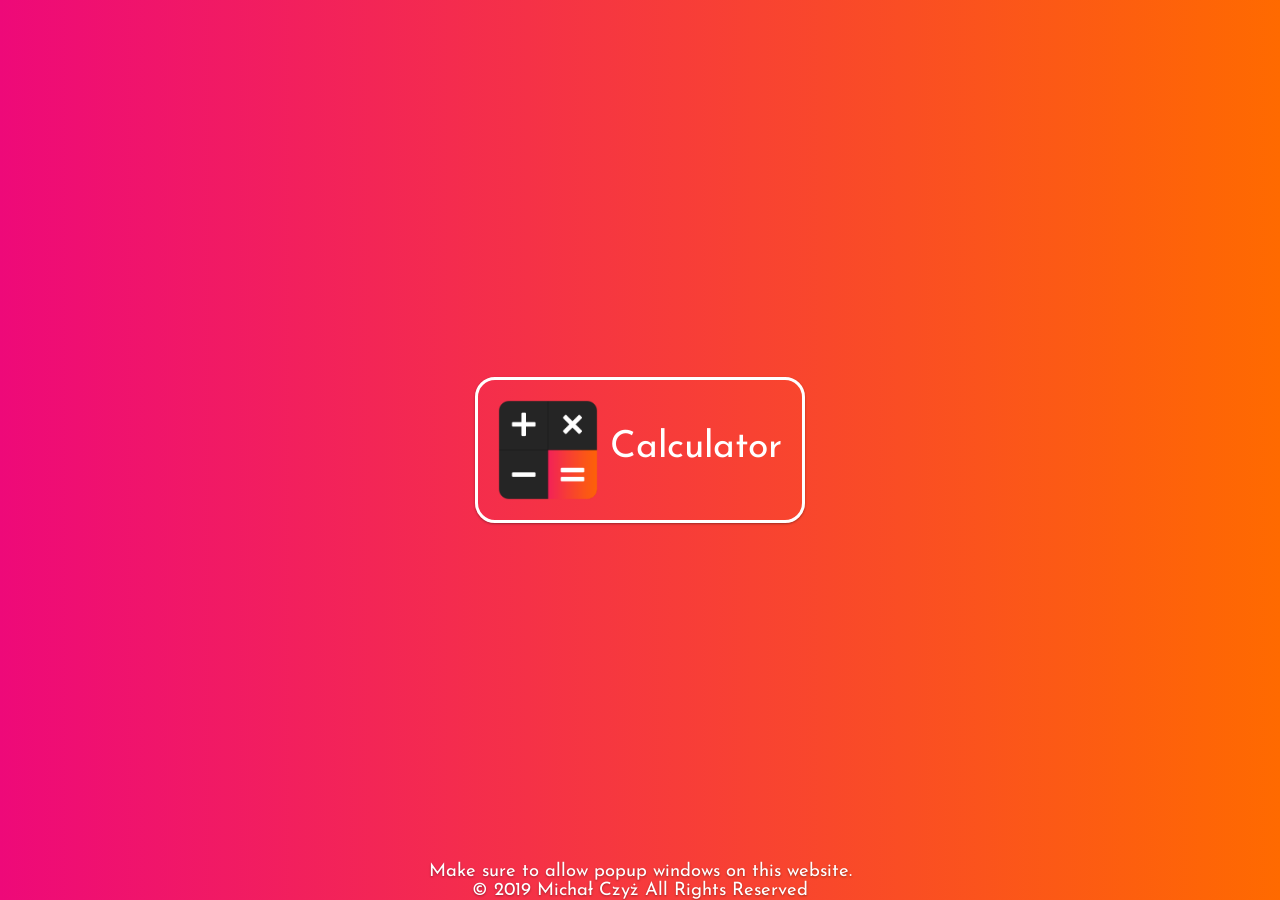
<file: index.html>
﻿<!DOCTYPE html>
<html>

<head>
    <meta charset="utf-8">
    <title>JS Calculator</title>
    <meta name="viewport" content="width=device-width, initial-scale=1">
    <script>//window.open('main/main.html', 'popup', 'noresizable,width=312,height=485');</script>
    <link rel="shortcut icon" type="image/png" href="main/libraries/style/icon.png" />
    <link rel="icon" type="image/png" href="main/libraries/style/icon.png" />
    <link href="https://fonts.googleapis.com/css?family=Josefin+Sans&amp;subset=latin-ext" rel="stylesheet">
    <style>
        ::selection {
            background: transparent;
        }

        ::-moz-selection {
            background: transparent;
        }

        html {
            background: #ee0979;
            /* fallback for old browsers */
            background: -webkit-linear-gradient(to right, #ee0979, #ff6a00);
            /* Chrome 10-25, Safari 5.1-6 */
            background: linear-gradient(to right, #ee0979, #ff6a00);
            /* W3C, IE 10+/ Edge, Firefox 16+, Chrome 26+, Opera 12+, Safari 7+ */
        }

        html,
        body {
            font-family: 'Josefin Sans', sans-serif;
            color: white;
            margin: 0;
            padding: 0;
            display: flex;
            justify-content: center;
            align-items: center;
            height: 100%;
            width: 100%;
            text-align: center;
        }

        div#info {
            position: absolute;
            bottom: 0;
            text-align: center;
            font-size: 1.15em;
            text-shadow: 0 1px 3px rgba(0, 0, 0, 0.12), 0 1px 2px rgba(0, 0, 0, 0.24);
        }

        div#button {
            position: relative;
            font-size: 28pt;
            border: 3px solid white;
            border-radius: 20px;
            padding: 20px;
            cursor: pointer;
            transition: color 1s ease-in-out;
            box-shadow: 0 1px 3px rgba(0, 0, 0, 0.12), 0 1px 2px rgba(0, 0, 0, 0.24);
            transition: box-shadow 0.3s cubic-bezier(.25, .8, .25, 1), color 0.3s cubic-bezier(.25, .8, .25, 1);
            overflow: hidden;
        }

        div#button::before {
            content: "";
            width: 500px;
            height: 500px;
            position: absolute;
            left: -80px;
            top: -185px;
            z-index: -1;
            background: white;
            transition: all 0.8s cubic-bezier(.73, .7, 0, .81);
            border-radius: 90%;
            transform: scale(0);
        }

        div#button:hover:before {
            transform: scale(2);
        }

        div#button:hover {
            font-weight: bold;
            color: #ff3c00;
            box-shadow: 0 14px 28px rgba(0, 0, 0, 0.25), 0 10px 10px rgba(0, 0, 0, 0.22);
            transition: box-shadow 0.5s ease-in-out, color 0.3s cubic-bezier(.25, .8, .25, 1);
        }

        div#button:active {
            box-shadow: unset;
            transition: box-shadow 0.1s ease-in-out;
        }

        img {
            vertical-align: middle;
            width: 100px;
            transition: transform 0.8s ease-in-out;
        }

        div#button:hover img {
            transform: rotate(360deg);
        }
    </style>

</head>

<body>
    <div id="button" onclick="window.open('main/main.html','popup','noresizable,width=312,height=485');">
        <img src="main/libraries/style/icon.png" /> <span>Calculator</span>
    </div>
    <div id="info">
        Make sure to allow popup windows on this website.<br />
        &copy; 2019 Michał Czyż All Rights Reserved
    </div>
</body>

</html>
</file>
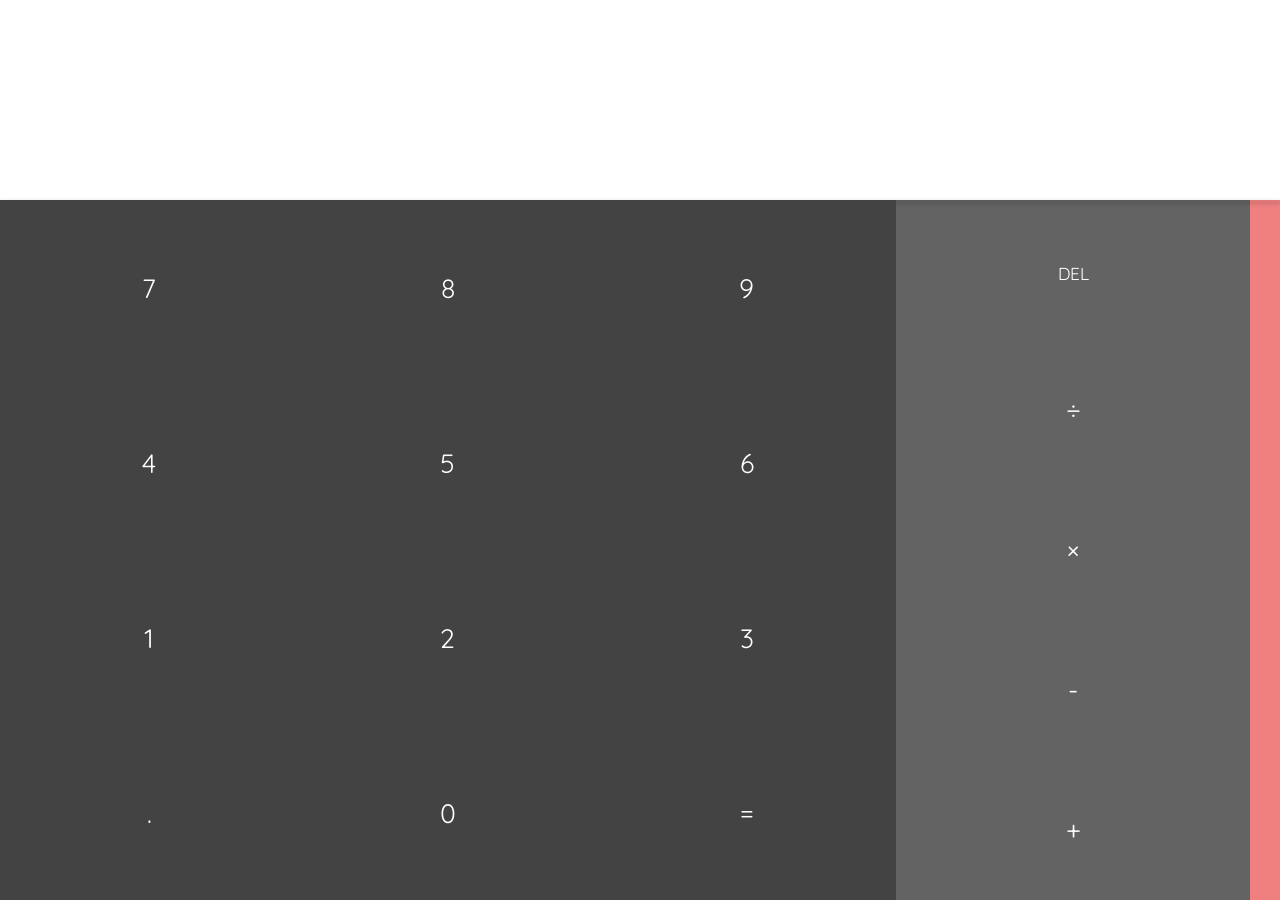
<file: main/main.html>
<!-- Copyright(C) Michał Czyż 2019 -->
<!DOCTYPE html>
<html>
<!-- Head Data -->

<head>

    <!-- Meta Tags-->

    <!-- Charset -->
    <meta charset="utf-8" />
    <!-- Edge Thing -->
    <meta http-equiv="X-UA-Compatible" content="IE=edge">
    <!-- Smaller Screens/Mobile Compatibility -->
    <meta name="viewport" content="width=device-width, initial-scale=1">

    <!-- Script Tags -->

    <!-- JQuery Import-->
    <script src="libraries/jquery-3.3.1.min.js"></script>
    <!-- Main Javascipt File -->
    <script src="libraries/main.js"></script>

    <!-- Link Relations -->

    <!-- Marerial Icon Pack-->
    <link rel="stylesheet" href="https://fonts.googleapis.com/icon?family=Material+Icons">
    <!-- Main CSS Stylesheet-->
    <link rel="stylesheet" href="libraries/style/main.css" />
    <!-- Font -->
    <link href="https://fonts.googleapis.com/css?family=Roboto" rel="stylesheet">
    <link href="https://fonts.googleapis.com/css?family=Quicksand&display=swap" rel="stylesheet">
    <!-- Favicons -->
    <link rel="shortcut icon" type="image/png" href="libraries/style/icon.png" />
    <link rel="icon" type="image/png" href="libraries/style/icon.png" />

    <!-- Title-->

    <title>JS Calculator</title>
</head>
<!-- Proper Calculator -->

<body>
    <app>
        <screen>
            <nav></nav>
            <input type="text" id="screen" maxlength="20" value="" praise>
            <input type="text" id="preview" maxlength="20" value="" readonly>
        </screen>
        <keypad>
            <div id="shadow"></div>
            <basic>
                <div id="dimmer2"></div>
                <button class="button numbers" onclick="input('7')">7</button>
                <button class="button numbers" onclick="input('8')">8</button>
                <button class="button numbers" onclick="input('9')">9</button>
                <button class="button numbers" onclick="input('4')">4</button>
                <button class="button numbers" onclick="input('5')">5</button>
                <button class="button numbers" onclick="input('6')">6</button>
                <button class="button numbers" onclick="input('1')">1</button>
                <button class="button numbers" onclick="input('2')">2</button>
                <button class="button numbers" onclick="input('3')">3</button>
                <button class="button basic-stuff" onclick="input('.')">.</button>
                <button class="button numbers" onclick="input('0')">0</button>
                <button class="button triggers" onclick="answer()">=</button>
            </basic>
            <operations>
                <button class="button triggers" id="back" onclick="bck()"><span style="font-size: 13pt;">DEL</span></button>
                <button class="button triggers" id="clear" onclick="cls()" style="display: none;">C</button>
                <button class="button basic-stuff" onclick="input('/')">&divide;</button>
                <button class="button basic-stuff" onclick="input('*')">&times;</button>
                <button class="button basic-stuff" onclick="input('-')">-</button>
                <button class="button basic-stuff" onclick="input('+')">+</button>
            </operations>
            <slider id="bar"></slider>
        </keypad>
    </app>
</body>

</html>
</file>
<file: main/libraries/style/main.css>
/* Page Styles */
::selection {
    background: coral;
}
::-moz-selection {
    background: coral;
}
* {
    margin: 0;
    padding: 0;
    font-family: Quicksand;
}
html,
body {
    box-sizing: border-box;
    height: 100%;
    width: 100%;
    overflow: hidden;
    margin: 0;
    padding: 0;
}
app {
    display: grid;
    grid-template-columns: 1fr;
    grid-template-rows: 200px calc(100% - 200px);
    height: 100%;
}
keypad {
    display: grid;
    grid-template-columns: 70% calc(100% - 70% - 30px) 30px;
    height: 100%;
    position: relative;
}
#shadow {
    width: 100%;
    height: 1px;
    position: absolute;
    top: 2px;
    background: #000000;
    filter: blur(2px);
    opacity: 0.5;
}
basic {
    display: grid;
    grid-template-columns: 1fr 1fr 1fr;
    grid-template-rows: 1fr 1fr 1fr 1fr;
    height: 100%;
    background: #434343;
    position: relative;
}
operations {
    display: grid;
    grid-template-columns: 1fr;
    grid-template-rows: 1fr 1fr 1fr 1fr 1fr;
    height: 100%;
    background: #636363;
}
slider {
    display: block;
    height: 100%;
}
#dimmer2 {
    display: none;
    width: 100%;
    height: 100%;
    background: black;
    position: absolute;
    top: 0;
    z-index: 0;
    opacity: 0.5;
    backdrop-filter: blur(2px);
    cursor: pointer;
}
ul {
    list-style-type: none;
}
nav {
    display: table;
    width: 100%;
}
button.arrow {
    height: 100%;
    width: 100%;
    text-align: left;
}
input#screen {
    width: 95%;
    outline: none;
    font-size: 60pt;
    text-align: right;
    border: none;
    margin-right: 10px;
}
input#preview {
    width: 95%;
    outline: none;
    font-size: 20pt;
    text-align: right;
    border: none;
    color: #6b6a6a;
    margin-right: 10px;
}
div#complex {
    display: grid;
    grid-template-columns: 30px calc(100% - 30px);
    position: absolute;
    right: -80%;
    bottom: 0;
    height: calc(100% - 200px);
    width: 80%;
    background: lightcoral;
}
div#complex-keypad {
    display: grid;
    grid-template-columns: 1fr 1fr 1fr;
    grid-template-rows: 1fr 1fr 1fr 1fr 1fr;
}
button {
    background: none;
    outline: none;
    border: none;
    font-size: 20pt;
}
.numbers, .triggers, .basic-stuff {
    color: white;
}
slider#bar {
    background-color: lightcoral;
}
</file>
